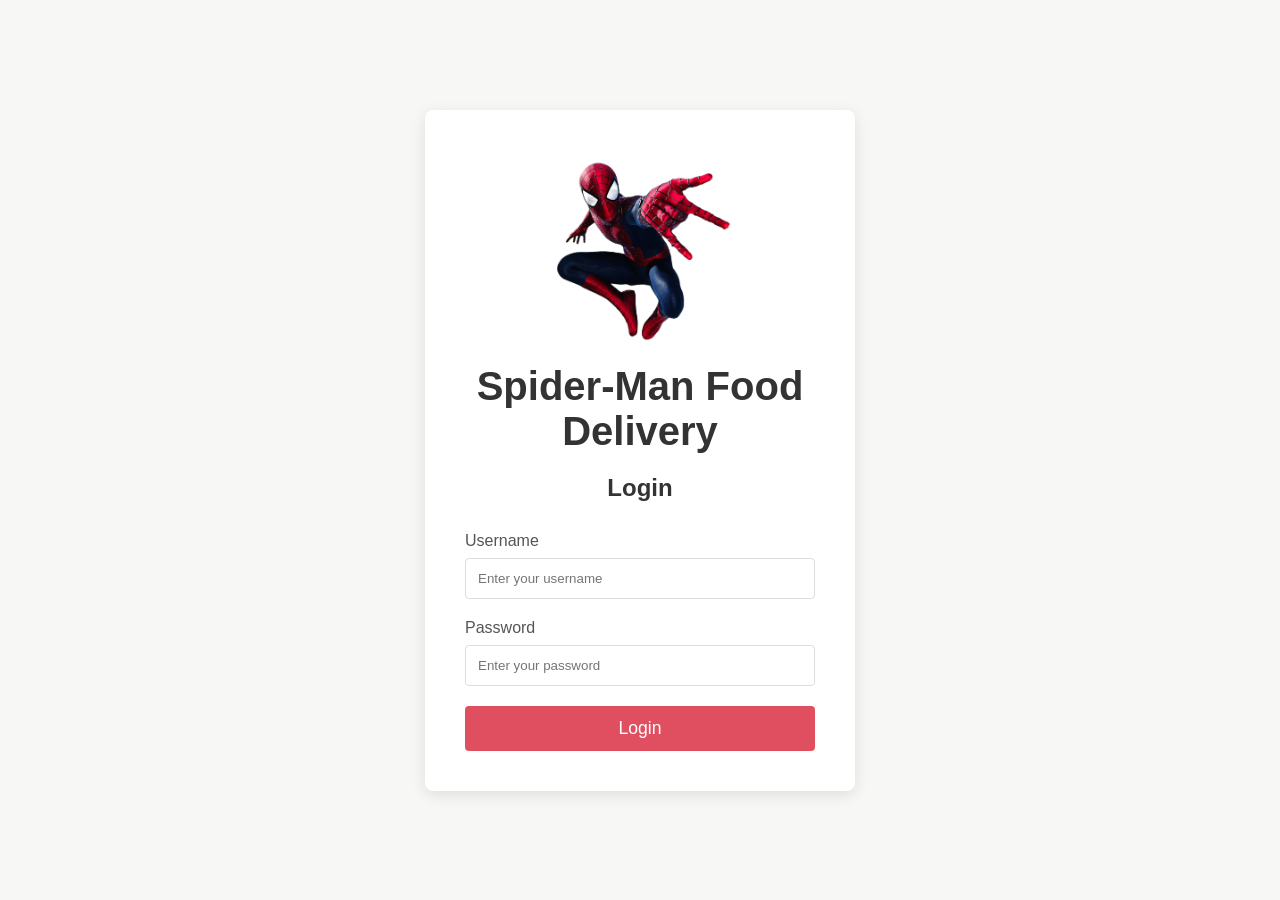
<file: INDEX.HTML>
<!DOCTYPE html>
<html lang="en">
<head>
    <meta charset="UTF-8">
    <meta name="viewport" content="width=device-width, initial-scale=1.0">
    <title>Food Menu Dashboard</title>
    <style>
        body { font-family: 'Segoe UI', Tahoma, Geneva, Verdana, sans-serif; background-color: #f7f7f6; margin: 0; display: flex; justify-content: center; align-items: center; height: 100vh; }
        .login-box { background-color: #fff; padding: 40px; border-radius: 8px; box-shadow: 0 4px 15px rgba(0,0,0,0.1); width: 350px; }
        .header-container { text-align: center; margin-bottom: 20px; }
        .header-container img { max-width: 200px; height: auto; }
        .header-container h1 { font-size: 2.5em; color: #333; margin: 10px 0; }
        h2 { text-align: center; color: #333; margin-bottom: 30px; }
        .form-group { margin-bottom: 20px; }
        label { display: block; margin-bottom: 8px; color: #555; }
        input { width: 100%; padding: 12px; border: 1px solid #ddd; border-radius: 4px; box-sizing: border-box; }
        button { width: 100%; padding: 12px; background-color: #e04f5f; border: none; border-radius: 4px; color: white; font-size: 1.1em; cursor: pointer; transition: background-color 0.3s; }
        button:hover { background-color: #c0394b; }
    </style>
</head>
<body>
    <div class="login-box">
        <div class="header-container">
            <img src="img/spiderman1.jpg" alt="Spider-Man">
            <h1>Spider-Man Food Delivery</h1>
        </div>
        <h2>Login </h2>
        <form action="dashboard.html">
            <div class="form-group">
                <label for="username">Username</label>
                <input type="text" id="username" name="username" placeholder="Enter your username">
            </div>
            <div class="form-group">
                <label for="password">Password</label>
                <input type="password" id="password" name="password" placeholder="Enter your password">
            </div>
            <button type="submit">Login</button>
        </form>
    </div>
</body>
</html>
</file>
